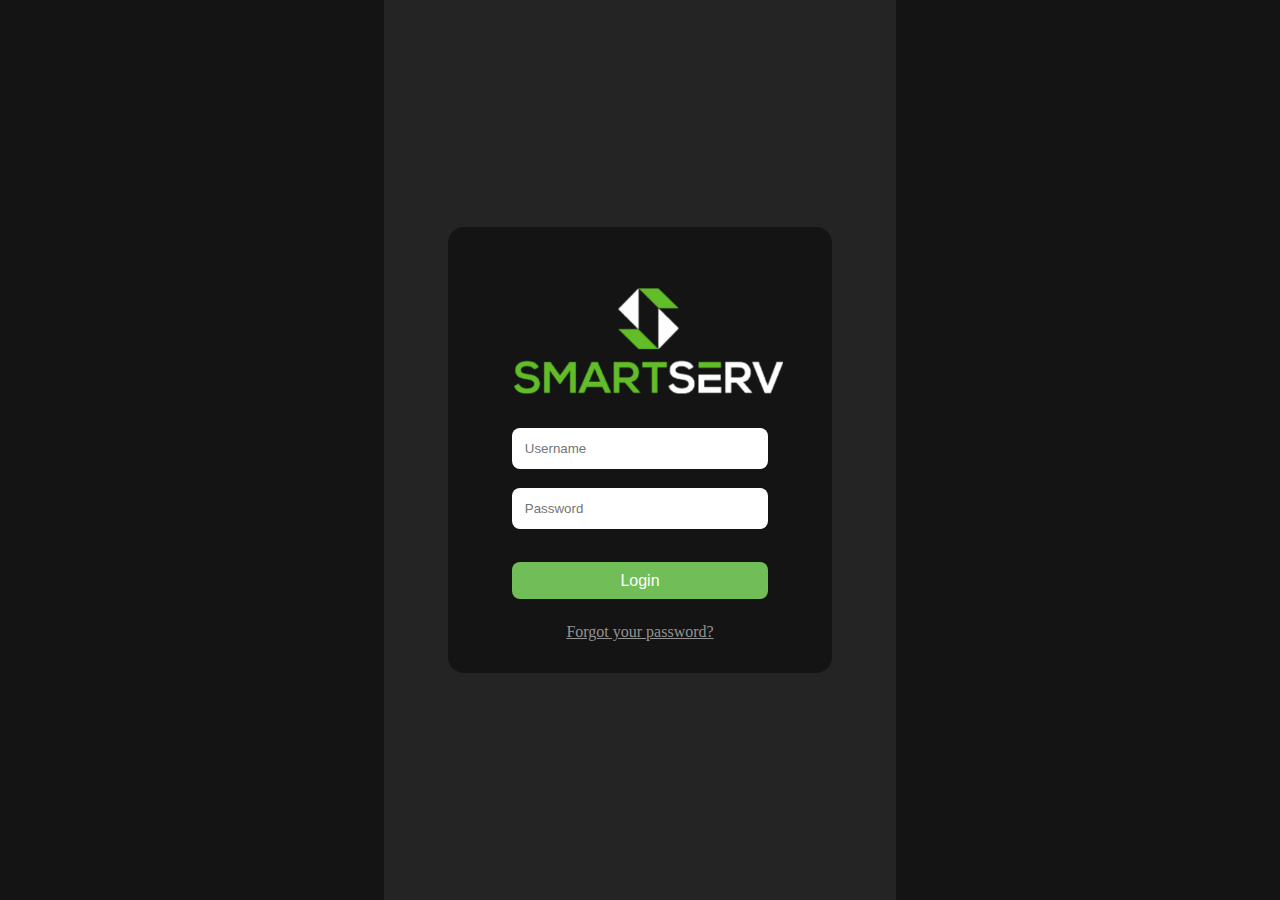
<file: index.html>
<!DOCTYPE html>
<html lang="en">

<head>
    <meta charset="UTF-8">
    <meta name="viewport" content="width=device-width, initial-scale=1.0">
    <link rel="stylesheet" href="style.css" type="text/css">
    <title>Task 4</title>
</head>

<body>
    <div class="container">
        <form class="box" id="loginForm">
            <img src="images/logo.png" alt="logo">
            <input type="email" required="required" placeholder="Username" id="username">
            <input type="password" required="required" placeholder="Password" id="password">
            <input type="submit" id="btn" value="Login">
            <a href="mailto:support@smartserv.io?subject=Password Reset Request">Forgot your password?</a>
        </form>
    </div>
    <script type="text/javascript" src="script.js"></script>
</body>

</html>
</file>
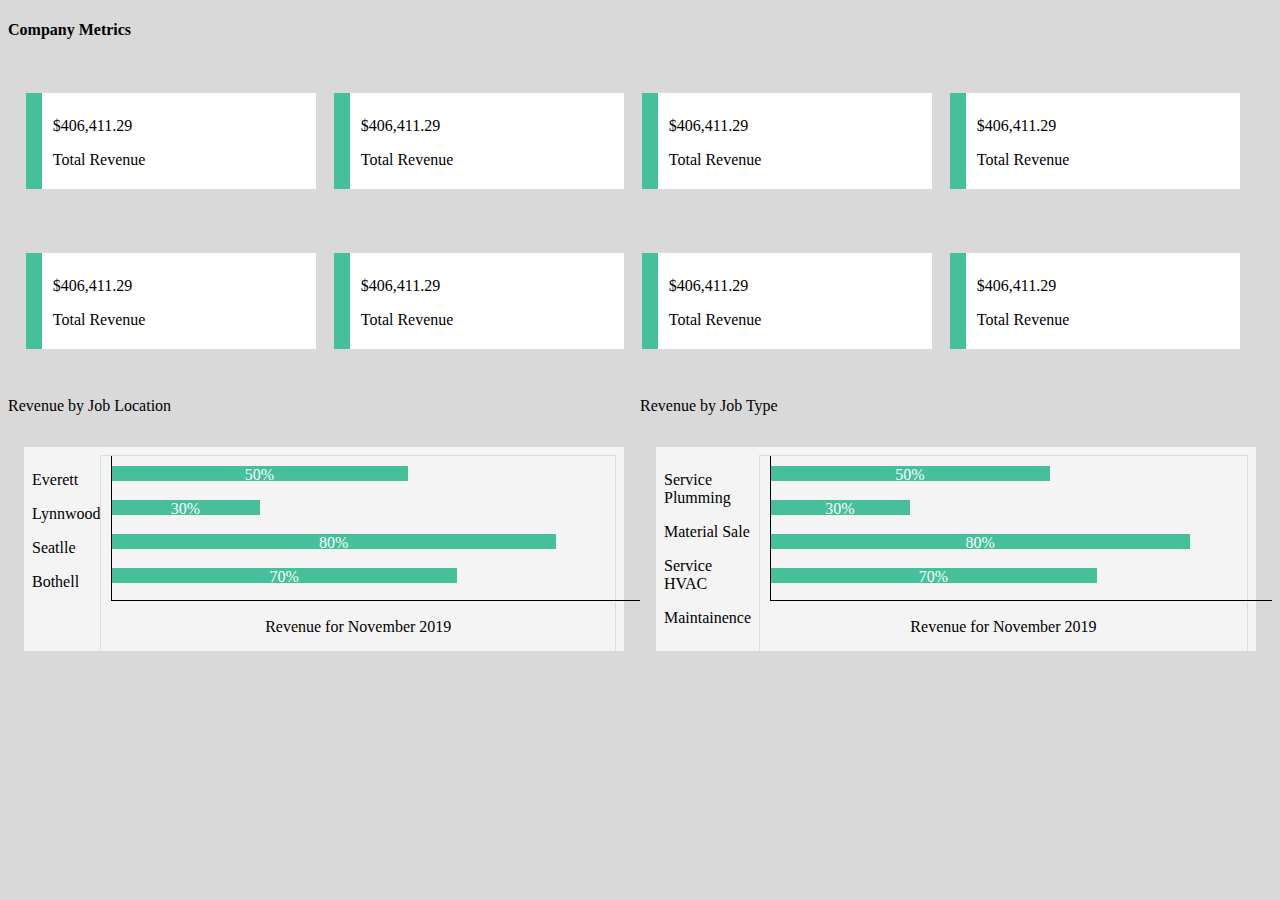
<file: dashboard.html>
<!DOCTYPE html>
<html lang="en">

<head>
    <meta charset="UTF-8">
    <meta name="viewport" content="width=device-width, initial-scale=1.0">
    <link rel="stylesheet" type="text/css" href="style2.css">
    <title>Dashboard</title>
</head>

<body>
    <h4>Company Metrics</h4>
    <div class="one">
        <div class="box">
            <p id="price">
                $406,411.29
            </p>
            <p id="title">Total Revenue</p>
        </div>
        <div class="box">
            <p id="price">
                $406,411.29
            </p>
            <p id="title">Total Revenue</p>
        </div>
        <div class="box">
            <p id="price">
                $406,411.29
            </p>
            <p id="title">Total Revenue</p>
        </div>
        <div class="box">
            <p id="price">
                $406,411.29
            </p>
            <p id="title">Total Revenue</p>
        </div>
    </div>

    <div class="two">
        <div class="box">
            <p id="price">
                $406,411.29
            </p>
            <p id="title">Total Revenue</p>
        </div>
        <div class="box">
            <p id="price">
                $406,411.29
            </p>
            <p id="title">Total Revenue</p>
        </div>
        <div class="box">
            <p id="price">
                $406,411.29
            </p>
            <p id="title">Total Revenue</p>
        </div>
        <div class="box">
            <p id="price">
                $406,411.29
            </p>
            <p id="title">Total Revenue</p>
        </div>
    </div>

    <div class="down">
        <div class="lower">
            <p>Revenue by Job Location</p>
            <div class="charts-left">

                <div class="align" id="scorllable-vertical">
                    <div class="names">
                        <p>Everett</p>
                        <p>Lynnwood</p>
                        <p>Seatlle</p>
                        <p>Bothell</p>
                    </div>
                    <div class="bar-graph">
                        <div class="bar" style="width: 60%;" data-value="50%">50%</div>
                        <div class="bar" style="width: 30%;" data-value="30%">30%</div>
                        <div class="bar" style="width: 90%;" data-value="90%">80%</div>
                        <div class="bar" style="width: 70%;" data-value="70%">70%</div>
                        <p id="name">Revenue for November 2019</p>
                    </div>
                </div>

                <div class="align" id="scorllable-vertical">
                    <div class="names">
                        <p>Everett</p>
                        <p>Lynnwood</p>
                        <p>Seatlle</p>
                        <p>Bothell</p>
                    </div>
                    <div class="bar-graph">
                        <div class="bar" style="width: 60%;" data-value="50%">50%</div>
                        <div class="bar" style="width: 30%;" data-value="30%">30%</div>
                        <div class="bar" style="width: 90%;" data-value="90%">80%</div>
                        <div class="bar" style="width: 70%;" data-value="70%">70%</div>
                        <p id="name">Revenue for November 2019</p>
                    </div>
                </div>

                <div class="align" id="scorllable-vertical">
                    <div class="names">
                        <p>Everett</p>
                        <p>Lynnwood</p>
                        <p>Seatlle</p>
                        <p>Bothell</p>
                    </div>
                    <div class="bar-graph">
                        <div class="bar" style="width: 60%;" data-value="50%">50%</div>
                        <div class="bar" style="width: 30%;" data-value="30%">30%</div>
                        <div class="bar" style="width: 90%;" data-value="90%">80%</div>
                        <div class="bar" style="width: 70%;" data-value="70%">70%</div>
                        <p id="name">Revenue for November 2019</p>
                    </div>
                </div>
            </div>
        </div>

        <div class="lower">
            <p>Revenue by Job Type</p>
            <div class="charts-left">

                <div class="align" id="scorllable-vertical">
                    <div class="names">
                        <p>Service Plumming</p>
                        <p>Material Sale</p>
                        <p>Service HVAC</p>
                        <p>Maintainence</p>
                    </div>
                    <div class="bar-graph">
                        <div class="bar" style="width: 60%;" data-value="50%">50%</div>
                        <div class="bar" style="width: 30%;" data-value="30%">30%</div>
                        <div class="bar" style="width: 90%;" data-value="90%">80%</div>
                        <div class="bar" style="width: 70%;" data-value="70%">70%</div>
                        <p id="name">Revenue for November 2019</p>
                    </div>
                </div>

                <div class="align" id="scorllable-vertical">
                    <div class="names">
                        <p>Service Plumming</p>
                        <p>Material Sale</p>
                        <p>Service HVAC</p>
                        <p>Maintainence</p>
                    </div>
                    <div class="bar-graph">
                        <div class="bar" style="width: 60%;" data-value="50%">50%</div>
                        <div class="bar" style="width: 30%;" data-value="30%">30%</div>
                        <div class="bar" style="width: 90%;" data-value="90%">80%</div>
                        <div class="bar" style="width: 70%;" data-value="70%">70%</div>
                        <p id="name">Revenue for November 2019</p>
                    </div>
                </div>

                <div class="align" id="scorllable-vertical">
                    <div class="names">
                        <p>Service Plumming</p>
                        <p>Material Sale</p>
                        <p>Service HVAC</p>
                        <p>Maintainence</p>
                    </div>
                    <div class="bar-graph">
                        <div class="bar" style="width: 60%;" data-value="50%">50%</div>
                        <div class="bar" style="width: 30%;" data-value="30%">30%</div>
                        <div class="bar" style="width: 90%;" data-value="90%">80%</div>
                        <div class="bar" style="width: 70%;" data-value="70%">70%</div>
                        <p id="name">Revenue for November 2019</p>
                    </div>
                </div>
            </div>
        </div>
    </div>
</body>

</html>
</file>
<file: style.css>
*{
    padding: 0;
    margin: 0;
    box-sizing: border-box;
}

body{
    background-color: rgba(20,20,20,255);
}

.container
{
    background-color: rgb(36,36,36);
    width: 40%;
    height: 100vh;
    display: flex;
    flex-direction: row;
    align-items: center;
    justify-content: center;
    transform: translate(75%,0%);
    padding: 5rem;
}

.box{
    background-color: rgba(20,20,20,255);
    border-radius: 1rem;
    padding: 2rem;
    display: flex;
    flex-direction: column;
    justify-content: center;
    align-items: center;
}

img
{
    width: 20rem;
    height: 10rem;
}

input
{
    padding: 0.8rem;
    margin: 0.6rem;
    width: 16rem;
    border-radius: 0.5rem;
    outline: none;
    border: none;
}

#btn
{
    padding: 0.6rem;
    margin: 1.5rem;
    width: 16rem;
    border-radius: 0.5rem;
    background-color: rgba(113,190,88,255);
    outline: none;
    border: none;
    font-size: 1rem;
    color: #fff;
    cursor: pointer;
}

a{
    color: rgb(146, 146, 146);
}
</file>
<file: style2.css>
body{
    background-color: #d9d9d9;
}

.bar-graph {
    display: flex;
    justify-content: space-between;
    flex-direction: column;
    outline: none;
    width: 100%;
    padding: 10px;
    border: 1px solid #ddd;
    
    position: relative;
    text-align: center;
}

.bar {
    height: 8.5%;
    background-color: rgba(70,192,155,255);
    text-align: center;
    color: white;
    margin-bottom: 1rem;
}

.bar-graph::before
{
    content: '';
    width: 0.05rem;
    height: 9rem;
    background-color: #000;
    position: absolute;
    top: 0;
    
}

.bar-graph::after
{
    content: '';
    height: 0.05rem;
    width: 35rem;
    background-color: #000;
    position: absolute;
    top: 70%;
    
    
}


.one,.two
{
    display: flex;
    flex-direction: row;
    justify-content: space-between;
    padding: 1rem;
}

.box
{
    width: 15rem;
    height: 5rem;
    background-color: white;
    padding: 0.5rem 0.8rem;
    padding-right: 7rem;
    margin: 1rem;
    position: relative;
}

.box::before
{
    content: '';
    width: 1rem;
    height: 6rem;
    background-color: rgba(70,192,155,255);
    position: absolute;
    top: 0;
    left: -5%;
}

.align{
    display: flex;
    background-color: #f4f4f4;
    
    padding: 0.5rem;
    margin: 1rem;
    
}

.charts-left
{
    overflow-y: auto;
    height: 220px;
    width: 100%;
}

.lower
{
    width: 100%;
}

.down
{   
    width: 100%;
    display: flex;
    justify-content: space-between;
}
</file>
